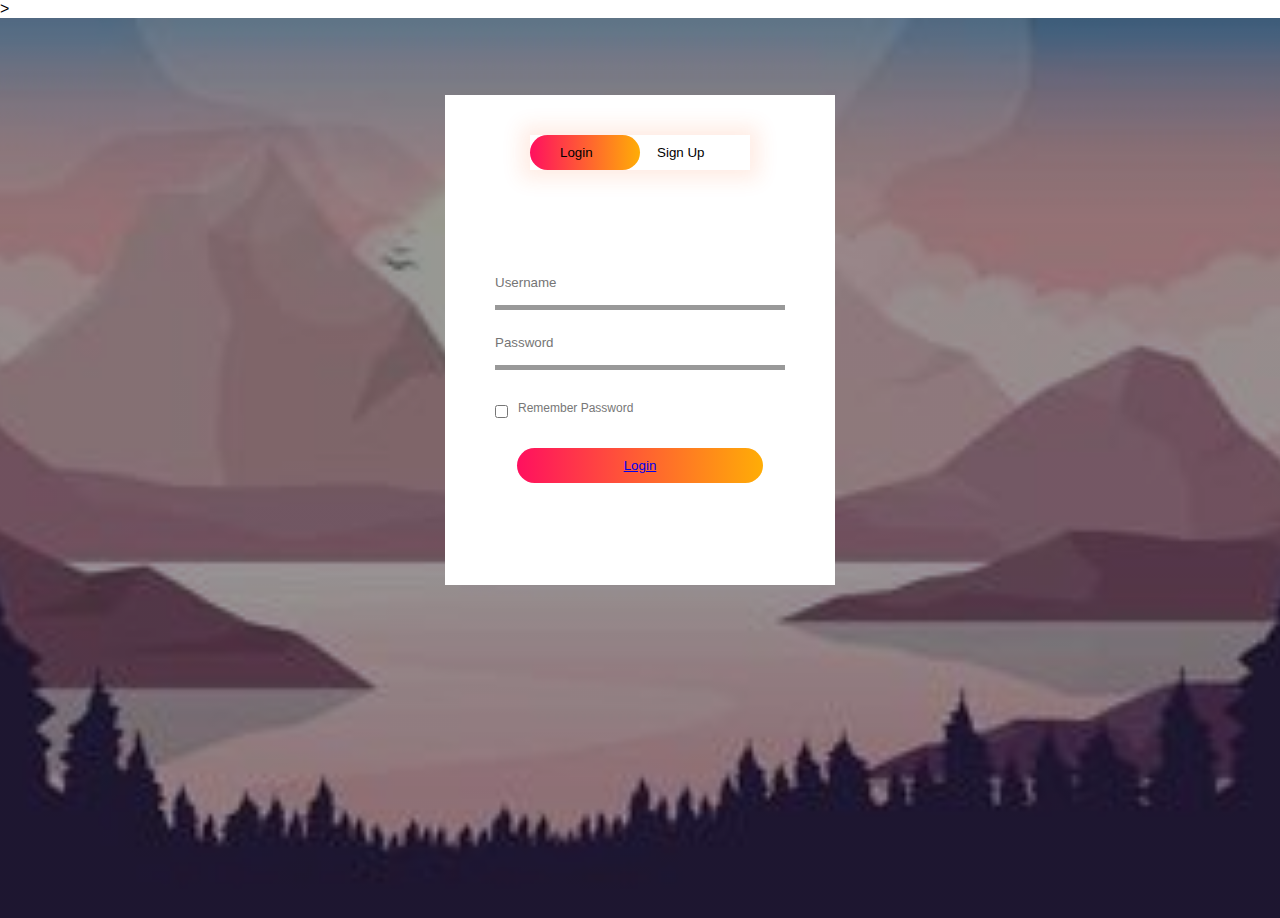
<file: loginandsignup.html>
<!DOCTYPE html>
<html>
<head>
	<meta charset="utf-8">
	<link rel="stylesheet" type="text/css" href="loginandsignupstyle.css">
	<link rel="shortcut icon" type="image/png" href="tosharustudios.png">>
	<title>Login And Signup</title>
</head>
<body>
	<div class="hero">
		<div class="form-box">
			<div class="button-box">
				<div id="btn"></div>
				<button type="button" class="toggle-btn" onclick="login()">Login</button>
				<button type="button" class="toggle-btn" onclick="register()">Sign Up</button>
			</div>
			<form id="login" class="input-group">
			<input type="text" class="input-field" placeholder="Username" required>
			<input type="text" class="input-field" placeholder="Password" required>
			<input type="checkbox" class="check-box"><span>Remember Password</span>
			<button type="submit" class="submit-btn"><a href="index.html">Login</a></button>
		</form>
			<form id="register" class="input-group">
			<input type="text" class="input-field" placeholder="Username" required>
			<input type="text" class="input-field" placeholder="Password" required>
			<button type="submit" class="submit-btn"><a href="index.html">Register</a></button>
		</form>
		</div>

	</div>
	<script>
		var x = document.getElementById("login");
		var y = document.getElementById("register");
		var z = document.getElementById("btn");
		function register() {
			x.style.left = "-400px";
			y.style.left = "50px";
			z.style.left = "110px";
		}
		function login() {
			x.style.left = "50px";
			y.style.left = "450px";
			z.style.left = "0px";
		}
	</script>
</body>
</html>
</file>
<file: loginandsignupstyle.css>
* {
	margin: 0;
	padding: 0;
	font-family: sans-serif;
}
.hero{
	height: 100%;
	width: 100%;
	background-image: linear-gradient(rgba(0,0,0,0.4),rgba(0,0,0,0.4)),url(background.png);
	background-position: center;
	background-size: cover;
	position: absolute;
}
.form-box{
	width: 380px;
	height: 480px;
	position: relative;
	margin: 6% auto;
	background: #fff;
	padding: 5px;
	overflow: hidden;
}
.button-box{
	width: 220px;
	margin: 35px auto;
	position: relative;
	box-shadow: 0 0 20px 9px #ff61241f;
	box-radius: 30px;
}
.toggle-btn{
	padding: 10px 30px;
	cursor: pointer;
	background: transparent;
	border: 0;
	outline: none;
	position: relative;
}
#btn{
	top: 0;
	left: 0;
	position: absolute;
	width: 110px;
	height: 100%;
	background: linear-gradient(to right, #ff105f,#ffad06);
	border-radius: 30px;
	transition: .5s;
}
.input-group{
	top: 160px;
	position: absolute;
	width: 290px;
	transition: .5s;
}
.input-field{
	width: 100%;
	padding: 15px 0;
	margin: 5px 0;
	border-top: 0;
	border-left: 0;
	border-right: 0;
	border-bottom: 5px solid #999;
	outline: none;
	background: transparent;
}
.submit-btn{
	width: 85%;
	padding: 10px 30px;
	cursor: pointer;
	display: block;
	margin: auto;
	background: linear-gradient(to right, #ff105f,#ffad06);
	border: 0;
	outline: none;
	border-radius: 30px;
}
.check-box{
	margin: 30px 10px 30px 0;
}
span{
	color: #777;
	font-size: 12px;
	bottom: 68px;
	position: absolute;
}
#login{
	left: 50px;
}
#register{
	left: 450px;
}
</file>
